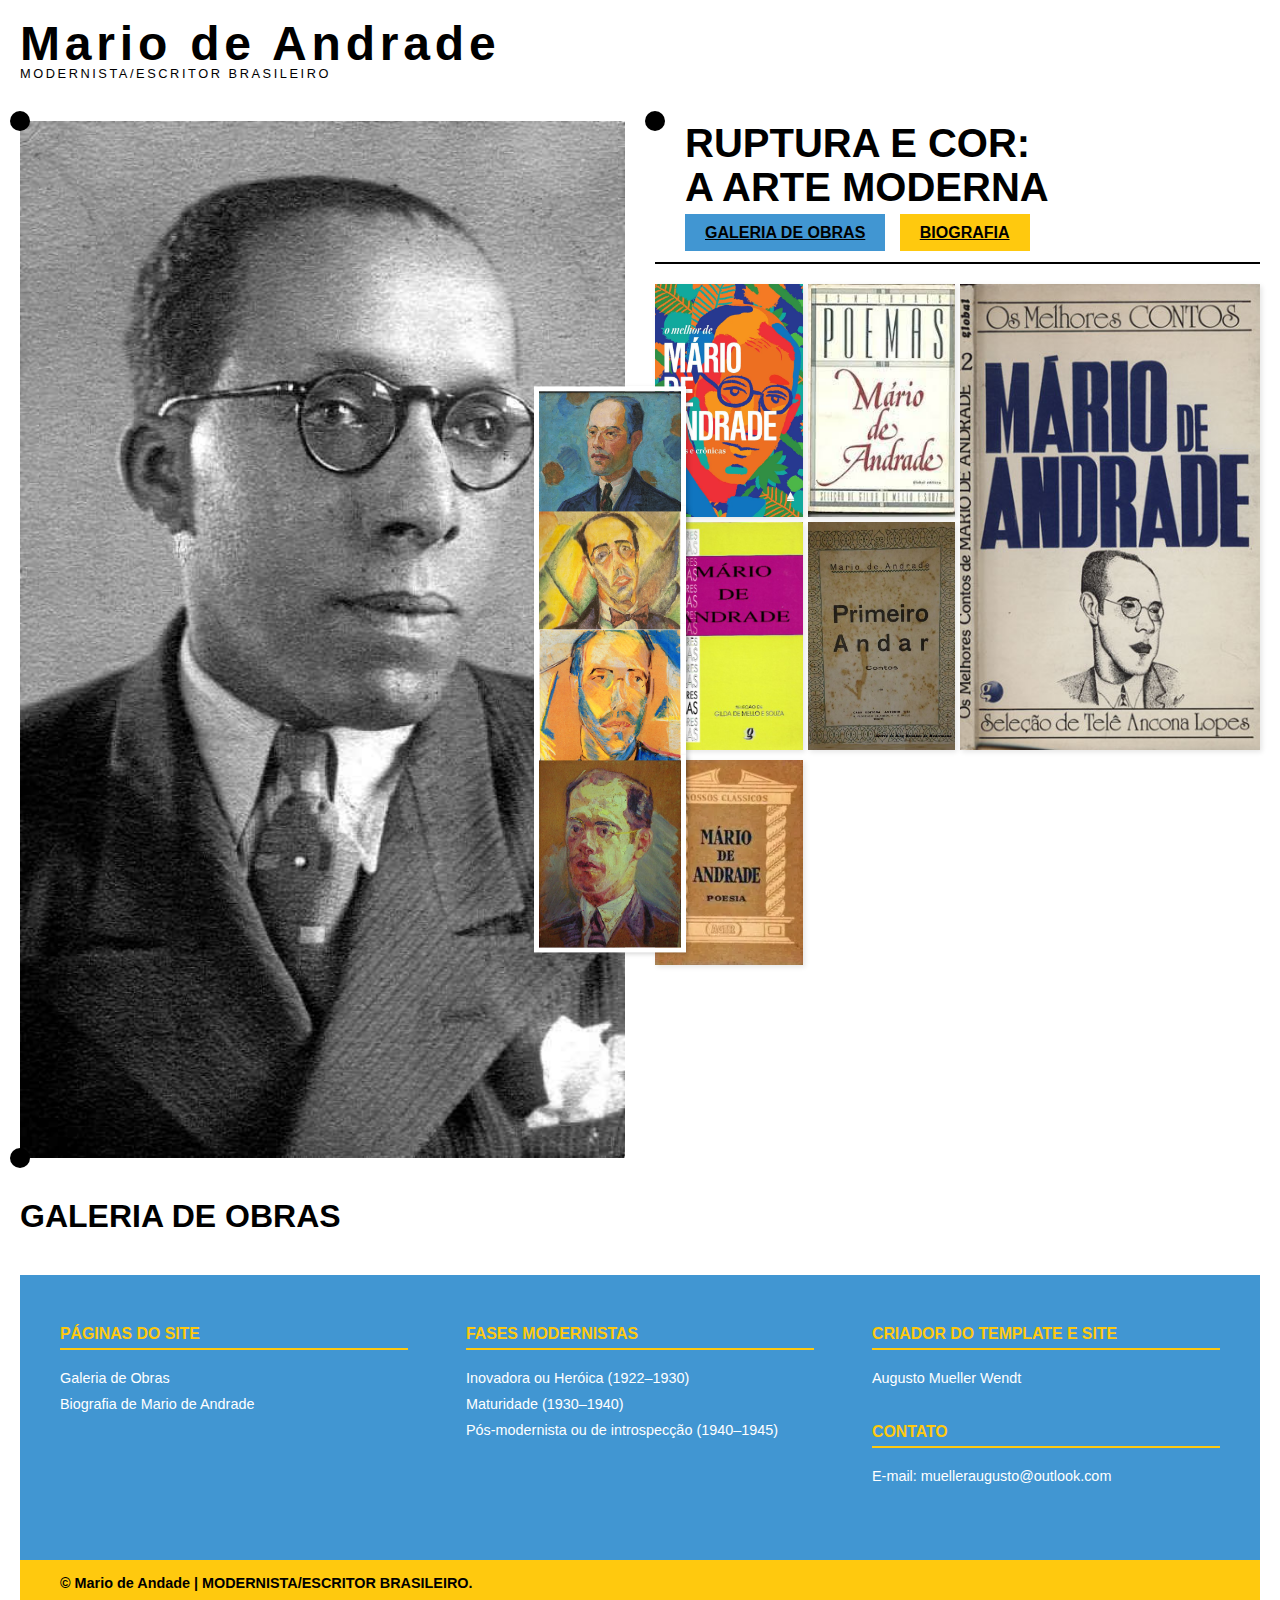
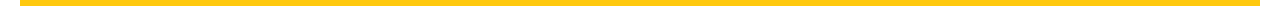
<file: index.html>
<!DOCTYPE html>
<html lang="pt-br">
<head>
    <meta charset="UTF-8">
    <meta name="viewport" content="width=device-width, initial-scale=1.0">
    <title>Mario de Andrade - Modernista/Escritor Brasileiro</title>
    <link rel="stylesheet" href="style.css">
    </head>
<body>
    <header class="header">
        <h1>Mario de Andrade</h1>
        <p>MODERNISTA/ESCRITOR BRASILEIRO</p>
    </header>
 
    <main>
        <section class="secao-principal">
            <div class="coluna-esquerda">
                <div class="galeria-destaque">
                    <div class="imagem-principal">
                        <img src="img/image.png" alt="Obra de Di Cavalcanti">
                    </div>
                    <div class="miniaturas-stack">
                        <img src="img/miniatura 1.jpg" alt="Miniatura 1">
                        <img src="img/miniatura 2.jpg" alt="Miniatura 2">
                        <img src="img/miniatura 3.jpg" alt="Miniatura 3">
                        <img src="img/miniatura 4.jpg" alt="Miniatura 4">
                    </div>
                    <div class="circulo-decorativo top-left"></div>
                    <div class="circulo-decorativo bottom-left"></div>
                </div>
 
                <div class="galeria-obras">
                    <h2>GALERIA DE OBRAS</h2>
                    <div class="filtro-fase">
                       
                    </div>
                   
                </div>
            </div>
 
            <div class="coluna-direita">
                <div class="ruptura-cor">
                    <div class="circulo-decorativo top-right"></div>
                    <h2>RUPTURA E COR: <br> A ARTE MODERNA</h2>
                    <div class="navegacao-secao">
                        <a href="#" class="botao-navegacao azul" target="_blank">GALERIA DE OBRAS</a>
                        <a href="./Artista/index.html" class="botao-navegacao amarelo" target="_blank">BIOGRAFIA</a>
                    </div>
                </div>
 
                <div class="mosaico-secundario">
                    <img src="img/o melhor de mario de andrade.jpg" alt="O Melhor" class="amigos">
                    <img src="img/o melhores contos de mario de andrade.jpg" alt="Melhores Contos" class="obra-mosaico-1">
                    <img src="img/poemas mario de andrade.jpg" alt="Poemas" class="obra-mosaico-2">
                    <img src="img/poemas mario de andrade2.jpg" alt="Poemas pt2" class="obra-mosaico-3">
                    <img src="img/poemas mario de andrade 3.jpg" alt="Poemas pt3" class="obra-mosaico-4">
                    <img src="img/primeiro andar mario de andrade.jpg" alt="Primeiro Andar" class="obra-mosaico-5">
                    </div>
            </div>        
    </main>
   
    <!--- Rodapé Modernista --->
 
    <footer class="rodape-modernista">
    <div class="rodape-conteudo">
 
        <div class="rodape-coluna rodape-navegacao">
            <h4>PÁGINAS DO SITE</h4>
            <ul>
                <li><a href="index.html">Galeria de Obras</a></li>
                <li><a href="http://127.0.0.1:5500/Artista/index.html">Biografia de Mario de Andrade</a></li>
            </ul>
        </div>
 
        <div class="rodape-coluna rodape-fases">
            <h4>FASES MODERNISTAS</h4>
            <ul>
                <li><a class="fase-link">Inovadora ou Heróica (1922–1930)</a></li>
                <li><a class="fase-link">Maturidade (1930–1940)</a></li>
                <li><a class="fase-link">Pós-modernista ou de introspecção (1940–1945)</a></li>
            </ul>
        </div>
 
        <div class="rodape-coluna rodape-contato">
            <h4>CRIADOR DO TEMPLATE E SITE</h4>
            <address>
                <p>Augusto Mueller Wendt</p><br><br>
                <h4>CONTATO</h4>
                  <p>E-mail: muelleraugusto@outlook.com</a></p><br>
            </address>
        </div>
 
    </div>
 
    <div class="rodape-direitos">
        <div class="bloco-cor-direitos"></div>
        <p>© Mario de Andade | MODERNISTA/ESCRITOR BRASILEIRO.</p>
    </div>
</footer>  
</body>
</html>
</file>
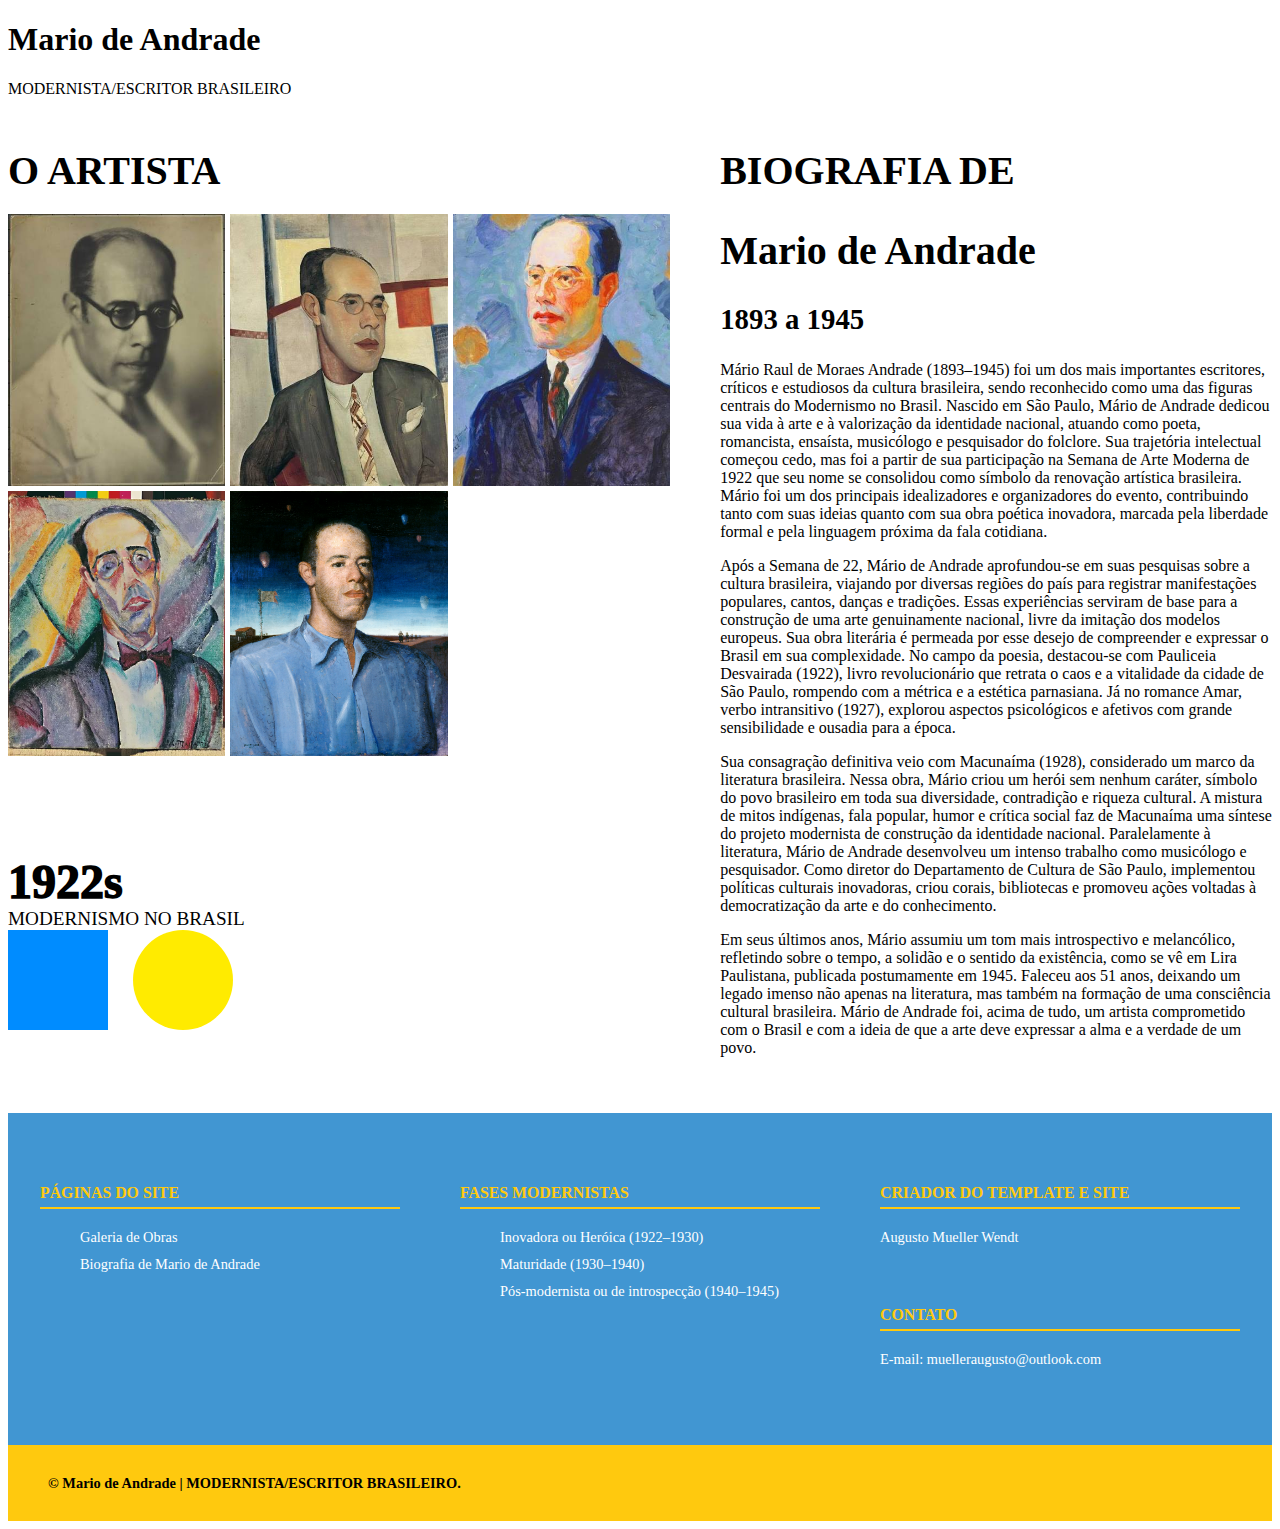
<file: Artista/index.html>
<!DOCTYPE html>
<html lang="pt-br">
<head>
    <meta charset="UTF-8">
    <meta name="viewport" content="width=device-width, initial-scale=1.0">
    <title>Mario de Andrade - Biografia</title>
    <link rel="stylesheet" href="style.css">
</head>
<body>
    <header class="header">
        <h1>Mario de Andrade</h1>
        <p>MODERNISTA/ESCRITOR BRASILEIRO</p>
    </header>
 
    <main>
        <section class="secao-biografia">
            <div class="coluna-artista">
                <h2>O ARTISTA</h2>
                <div class="grid-retratos">
                    <img src="img/retrato 1.jpg" alt="Mario de Andrade Retrato 1" class="retrato r1">
                    <img src="img/retrato 2.jpg" alt="Mario de Andrade Retrato 2" class="retrato r2">
                    <img src="img/retrato 3.jpg" alt="Mario de Andrade Retrato 3" class="retrato r3">
                    <img src="img/retrato 4.jpg" alt="Mario de Andrade Retrato 4" class="retrato r4">
                    <img src="img/retrato 5.jpg" alt="Mario de Andrade Retrato 5" class="retrato r5">
        
                </div>
 
                <div class="fase-info">
                    <h3>1922s</h3>
                    <h4>MODERNISMO NO BRASIL</h4>
                    <div class="elementos-decorativos">
                        <div class="quadrado azul"></div>
                        <div class="circulo amarelo"></div>
                    </div>
                </div>
            </div>
 
            <div class="coluna-biografia">
                <h2>BIOGRAFIA DE</h2>
                <h2>Mario de Andrade</h2>
                <h3>1893 a 1945</h3>
                <div class="bloco-texto">
                    <p>Mário Raul de Moraes Andrade (1893–1945) foi um dos mais importantes escritores, críticos e estudiosos da cultura brasileira, sendo reconhecido como uma das figuras centrais do Modernismo no Brasil. Nascido em São Paulo, Mário de Andrade dedicou sua vida à arte e à valorização da identidade nacional, atuando como poeta, romancista, ensaísta, musicólogo e pesquisador do folclore. Sua trajetória intelectual começou cedo, mas foi a partir de sua participação na Semana de Arte Moderna de 1922 que seu nome se consolidou como símbolo da renovação artística brasileira. Mário foi um dos principais idealizadores e organizadores do evento, contribuindo tanto com suas ideias quanto com sua obra poética inovadora, marcada pela liberdade formal e pela linguagem próxima da fala cotidiana.</p>
                    <p>Após a Semana de 22, Mário de Andrade aprofundou-se em suas pesquisas sobre a cultura brasileira, viajando por diversas regiões do país para registrar manifestações populares, cantos, danças e tradições. Essas experiências serviram de base para a construção de uma arte genuinamente nacional, livre da imitação dos modelos europeus. Sua obra literária é permeada por esse desejo de compreender e expressar o Brasil em sua complexidade. No campo da poesia, destacou-se com Pauliceia Desvairada (1922), livro revolucionário que retrata o caos e a vitalidade da cidade de São Paulo, rompendo com a métrica e a estética parnasiana. Já no romance Amar, verbo intransitivo (1927), explorou aspectos psicológicos e afetivos com grande sensibilidade e ousadia para a época.</p>
                    <p>Sua consagração definitiva veio com Macunaíma (1928), considerado um marco da literatura brasileira. Nessa obra, Mário criou um herói sem nenhum caráter, símbolo do povo brasileiro em toda sua diversidade, contradição e riqueza cultural. A mistura de mitos indígenas, fala popular, humor e crítica social faz de Macunaíma uma síntese do projeto modernista de construção da identidade nacional. Paralelamente à literatura, Mário de Andrade desenvolveu um intenso trabalho como musicólogo e pesquisador. Como diretor do Departamento de Cultura de São Paulo, implementou políticas culturais inovadoras, criou corais, bibliotecas e promoveu ações voltadas à democratização da arte e do conhecimento.</p>
                    <p>Em seus últimos anos, Mário assumiu um tom mais introspectivo e melancólico, refletindo sobre o tempo, a solidão e o sentido da existência, como se vê em Lira Paulistana, publicada postumamente em 1945. Faleceu aos 51 anos, deixando um legado imenso não apenas na literatura, mas também na formação de uma consciência cultural brasileira. Mário de Andrade foi, acima de tudo, um artista comprometido com o Brasil e com a ideia de que a arte deve expressar a alma e a verdade de um povo.</p>
        </section>
    </main>
 
 
<!--- Rodapé Modernista --->
 
    <footer class="rodape-modernista">
    <div class="rodape-conteudo">
 
        <div class="rodape-coluna rodape-navegacao">
            <h4>PÁGINAS DO SITE</h4>
            <ul>
                <li><a href="http://127.0.0.1:5500/Home%20Page/index.html">Galeria de Obras</a></li>
                <li><a href="http://127.0.0.1:5500/Artista/index.html">Biografia de Mario de Andrade</a></li>
            </ul>
        </div>
 
        <div class="rodape-coluna rodape-fases">
            <h4>FASES MODERNISTAS</h4>
            <ul>
                <li><a class="fase-link">Inovadora ou Heróica (1922–1930)</a></li>
                <li><a class="fase-link">Maturidade (1930–1940)</a></li>
                <li><a class="fase-link">Pós-modernista ou de introspecção (1940–1945)</a></li>
            </ul>
        </div>
 
        <div class="rodape-coluna rodape-contato">
            <h4>CRIADOR DO TEMPLATE E SITE</h4>
            <address>
                <p>Augusto Mueller Wendt</p><br><br>
                <h4>CONTATO</h4>
                <p>E-mail: muelleraugusto@outlook.com</a></p><br>
            </address>
        </div>
 
    </div>
 
    <div class="rodape-direitos">
        <div class="bloco-cor-direitos"></div>
        <p>© Mario de Andrade | MODERNISTA/ESCRITOR BRASILEIRO.</p>
    </div>
</footer>  
</body>
</html>
</file>
<file: style.css>
:root {
    --cor-principal: #000;
    --cor-fundo: #fff;
    --cor-azul: #4196d2;
    --cor-amarelo: #ffc90e;
    --cor-verde: #ffc90e;
    --cor-verde-claro: #dae8c7;
}
 
 
* {
    margin: 0;
    padding: 0;
    box-sizing: border-box;
}
 
body {
    font-family: sans-serif;
    background-color: var(--cor-fundo);
    color: var(--cor-principal);
    padding: 20px;
}
 
 
.header {
    text-align: left;
    margin-bottom: 40px;
    line-height: 1;
}
 
.header h1 {
    font-size: 3em;
    font-weight: 900;
    letter-spacing: 0.1em;
}
 
.header p {
    font-size: 0.8em;
    letter-spacing: 0.2em;
}
 
 
.secao-principal {
    display: flex;
    gap: 30px;
}
 
.coluna-esquerda,
.coluna-direita {
    flex: 1;
}
 
 
 
.galeria-destaque {
    position: relative;
    margin-bottom: 40px;
}
 
.imagem-principal img {
    width: 100%;
    height: auto;
    display: block;
}
 
 
.miniaturas-stack {
    position: absolute;
    top: 50%;
    right: -10%;
    transform: translateY(-50%);
    width: 25%;
    z-index: 10;
}
 
.miniaturas-stack img {
    width: 100%;
    display: block;
    margin-bottom: -40%;
    border: 5px solid white;
    box-shadow: 2px 2px 5px rgba(0, 0, 0, 0.2);
}
 
 
.circulo-decorativo {
    width: 20px;
    height: 20px;
    background-color: var(--cor-principal);
    border-radius: 50%;
    position: absolute;
}
 
.top-left {
    top: 0;
    left: 0;
    transform: translate(-50%, -50%);
}
 
.bottom-left {
    bottom: 0;
    left: 0;
    transform: translate(-50%, 50%);
}
 
 
.galeria-obras h2 {
    font-size: 2em;
    margin-bottom: 20px;
}
 
.filtro-fase {
    display: flex;
    align-items: center;
    margin-bottom: 20px;
}
 
.filtro-fase p {
    margin-right: 15px;
    font-weight: bold;
    font-size: 0.9em;
}
 
.botoes-fase .botao-fase {
    background-color: transparent;
    border: 1px solid var(--cor-principal);
    padding: 5px 10px;
    margin-right: 5px;
    cursor: pointer;
    font-size: 0.8em;
}
 
.botoes-fase .ativo {
    background-color: var(--cor-amarelo);
    border-color: var(--cor-amarelo);
    font-weight: bold;
}
 
.descricao-fase {
    font-size: 0.85em;
    line-height: 1.4;
}
 
 
.ruptura-cor {
    position: relative;
    padding-left: 30px;
    margin-bottom: 20px;
    border-bottom: 2px solid var(--cor-principal);
    padding-bottom: 20px;
}
 
.ruptura-cor .top-right {
    top: 0;
    left: 0;
    transform: translate(-50%, -50%);
}
 
.ruptura-cor h2 {
    font-size: 2.5em;
    font-weight: 900;
    line-height: 1.1;
    margin-bottom: 15px;
}
 
.navegacao-secao .botao-navegacao {
    padding: 10px 20px;
    border: none;
    cursor: pointer;
    color: var(--cor-principal);
    font-weight: bold;
    margin-right: 10px;
}
 
.botao-navegacao.azul {
    background-color: var(--cor-azul);
}
 
.botao-navegacao.amarelo {
    background-color: var(--cor-amarelo);
}
 
 
.mosaico-secundario {
    display: grid;
 
    grid-template-columns: repeat(4, 1fr);
    grid-template-rows: repeat(4, 1fr);
    gap: 5px;
    height: 60vh;
    position: relative;
}
 
.mosaico-secundario img {
    width: 100%;
    height: 100%;
    object-fit: cover;
    display: block;
    box-shadow: 2px 2px 5px rgba(0, 0, 0, 0.1);
}
 
.obra-a-negra {
    grid-column: 1 / span 2;
    grid-row: 1 / span 3;
    z-index: 10;
}
 
.obra-mosaico-1 {
    grid-column: 3 / span 2;
    grid-row: 1 / span 2;
}
 
.obra-mosaico-2 {
    grid-column: 1 / span 1;
    grid-row: 4 / span 1;
}
 
/* --- Rodapé Modernista --- */
 
.rodape-modernista {
    background-color: #4196d2;
    color: var(--cor-fundo);
    padding-top: 50px;
    font-size: 0.9em;
}
 
.rodape-conteudo {
    display: flex;
    justify-content: space-between;
    gap: 30px;
    max-width: 1200px;
    margin: 0 auto;
    padding: 0 20px 40px 20px;
}
 
.rodape-coluna {
    flex-basis: 30%;
}
 
.rodape-coluna h4 {
    color: var(--cor-amarelo);
    margin-bottom: 20px;
    font-size: 1.1em;
    font-weight: bold;
    border-bottom: 2px solid var(--cor-amarelo);
    padding-bottom: 5px;
}
 
.rodape-coluna ul {
    list-style: none;
}
 
.rodape-coluna li {
    margin-bottom: 10px;
}
 
.rodape-coluna a {
    color: var(--cor-fundo);
    text-decoration: none;
    transition: color 0.3s;
}
 
.rodape-coluna a:hover {
    color: black;
}
 
 
.rodape-contato address {
    font-style: normal;
    margin-bottom: 15px;
}
 
.rodape-contato p {
    margin-bottom: 5px;
}
 
/* --- Barra de contato,etc --- */
 
.rodape-direitos {
    background-color: var(--cor-verde);
    color: var(--cor-principal);
    display: flex;
    align-items: center;
    padding: 15px 20px;
    position: relative;
    overflow: hidden;
}
 
.rodape-direitos p {
    z-index: 2;
    font-weight: bold;
    padding-left: 20px;
}
</file>
<file: Artista/style.css>
:root {
    --cor-principal: #000;
    --cor-fundo: #fff;
    --cor-verde: #86c440;
    --cor-verde-claro: #dae8c7;
    --cor-azul-claro: #008cff; /* Azul do quadrado decorativo */
    --cor-amarelo-forte: #ffeb00; /* Amarelo do círculo decorativo */
}
 
 
.secao-biografia {
    display: flex;
    gap: 50px;
    margin-bottom: 40px;
}
 
.coluna-artista {
    flex: 1.2;
}
 
.coluna-biografia {
    flex: 1;
}
 
.coluna-artista h2, .coluna-biografia h2 {
    font-size: 2.5em;
    font-weight: 900;
    margin-bottom: 20px;
}
 
 
.grid-retratos {
    display: grid;
    grid-template-columns: repeat(3, 1fr);
    grid-template-rows: repeat(4, 1fr);
    gap: 5px;
    position: relative;
    height: 600px;
}
 
.retrato {
    width: 100%;
    height: 100%;
    object-fit: cover;
}
 
 
.r1 { grid-area: 1 / 1 / 2 / 2; }
.r2 { grid-area: 1 / 2 / 2 / 3; }
.r3 { grid-area: 1 / 3 / 2 / 4; }
.r4 { grid-area: 2 / 1 / 3 / 2; }
.r5 { grid-area: 2 / 2 / 3 / 3; }
.r6 { grid-area: 2 / 3 / 3 / 4; }
 
 
.retrato-principal {
    grid-area: 3 / 2 / 5 / 4;
    width: 100%;
    height: 100%;
    object-fit: cover;
    z-index: 5;
}
 
 
.linha-decorativa {
    position: absolute;
    background-color: var(--cor-principal);
    z-index: 10;
}
.horizontal {
    width: 100%;
    height: 3px;
    top: 339px;
}
.vertical {
    width: 4px;
    height: 100%;
    left: 33%;
}
 
 
.fase-info {
    margin-top: 20px;
    display: flex;
    flex-direction: column;
    align-items: flex-start;
}
 
.fase-info h3 {
    font-size: 3em;
    font-weight: 1000;
    line-height: 0;
    margin-bottom: auto;
   
}
 
.fase-info h4 {
    font-size: 1.2em;
    font-weight: normal;
    margin-bottom: 0px;
}
 
.elementos-decorativos {
    display: flex;
    gap: 25px;
}
 
.quadrado, .circulo {
    width: 100px;
    height: 100px;
}
 
.quadrado.azul {
    background-color: var(--cor-azul-claro);
}
 
.circulo.amarelo {
    background-color: var(--cor-amarelo-forte);
    border-radius: 50%;
}
 
 
 
 
.coluna-biografia h3 {
    font-size: 1.8em;
    font-weight: 900;
    margin-bottom: 25px;
}
 
 
:root {
    --cor-principal: #000;
    --cor-fundo: #fff;
    --cor-azul: #4196d2;
    --cor-amarelo: #ffc90e;
    --cor-verde: #ffc90e;
    --cor-verde-claro: #dae8c7;
}
 
/* --- Rodapé Modernista --- */
 
.rodape-modernista {
    background-color: #4196d2;
    color: var(--cor-fundo);
    padding-top: 50px;
    font-size: 0.9em;
}
 
.rodape-conteudo {
    display: flex;
    justify-content: space-between;
    gap: 30px;
    max-width: 1200px;
    margin: 0 auto;
    padding: 0 20px 40px 20px;
}
 
.rodape-coluna {
    flex-basis: 30%;
}
 
.rodape-coluna h4 {
    color: var(--cor-amarelo);
    margin-bottom: 20px;
    font-size: 1.1em;
    font-weight: bold;
    border-bottom: 2px solid var(--cor-amarelo);
    padding-bottom: 5px;
}
 
.rodape-coluna ul {
    list-style: none;
}
 
.rodape-coluna li {
    margin-bottom: 10px;
}
 
.rodape-coluna a {
    color: var(--cor-fundo);
    text-decoration: none;
    transition: color 0.3s;
}
 
.rodape-coluna a:hover {
    color: black;
}
 
 
.rodape-contato address {
    font-style: normal;
    margin-bottom: 15px;
}
 
.rodape-contato p {
    margin-bottom: 5px;
}
 
/* --- Barra de contato,etc --- */
 
.rodape-direitos {
    background-color: var(--cor-verde);
    color: var(--cor-principal);
    display: flex;
    align-items: center;
    padding: 15px 20px;
    position: relative;
    overflow: hidden;
}
 
.rodape-direitos p {
    z-index: 2;
    font-weight: bold;
    padding-left: 20px;
}
</file>
